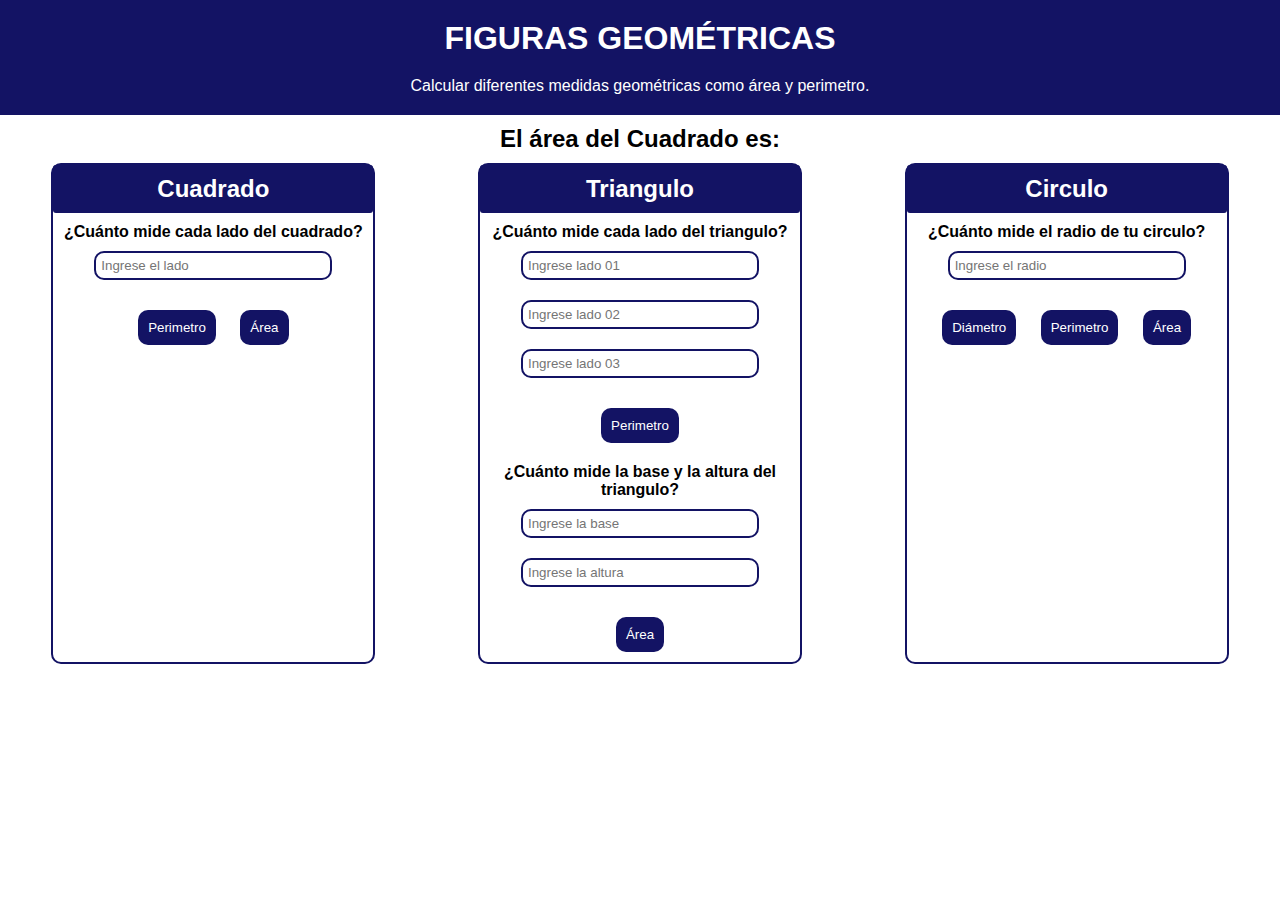
<file: Practica-DW1-FigurasGeometricas/index.html>
<!DOCTYPE html>
<html lang="es">
<head>
    <meta charset="UTF-8">
    <meta http-equiv="X-UA-Compatible" content="IE=edge">
    <meta name="viewport" content="width=device-width, initial-scale=1.0">
    <title>Figuras Geométricas</title>
    <link rel="stylesheet" href="CSS/estilos.css">
</head>
<body>
    <header>
        <h1 class="titulo">FIGURAS GEOMÉTRICAS</h1>
        <p class="slogan">Calcular diferentes medidas geométricas como área y perimetro.</p>
    </header>

    <main>
        <h2 class="resultado">El área del Cuadrado es: </h2>
        <div class="contenedor-principal">
        <div class="contenedor">
            <h2 class="subtitulo">Cuadrado</h2>
            <p class="preguntas">¿Cuánto mide cada lado del cuadrado?</p>
            <input type="number" name="numero" placeholder="Ingrese el lado" class="dato">
            <br>
            <input type="submit" value="Perimetro" class="boton">
            <input type="submit" value="Área" class="boton">
        </div>
        <div class="contenedor">
            <h2 class="subtitulo">Triangulo</h2>
            <p class="preguntas">¿Cuánto mide cada lado del triangulo?</p>
            <input type="number" name="numero" placeholder="Ingrese lado 01" class="dato">
            <input type="number" name="numero" placeholder="Ingrese lado 02" class="dato">
            <input type="number" name="numero" placeholder="Ingrese lado 03" class="dato">
            <br>
            <input type="submit" value="Perimetro" class="boton">
            <p class="preguntas">¿Cuánto mide la base y la altura del triangulo?</p>
            <input type="number" name="numero" placeholder="Ingrese la base" class="dato">
            <input type="number" name="numero" placeholder="Ingrese la altura" class="dato">
            <br>
            <input type="submit" value="Área" class="boton">
        </div>
        <div class="contenedor">
            <h2 class="subtitulo">Circulo</h2>
            <p class="preguntas">¿Cuánto mide el radio de tu circulo?</p>
            <input type="number" name="numero" placeholder="Ingrese el radio" class="dato">
            <br>
            <input type="submit" value="Diámetro" class="boton">
            <input type="submit" value="Perimetro" class="boton">
            <input type="submit" value="Área" class="boton">
        </div>
        </div>
    </main>

</body>
</html>
</file>
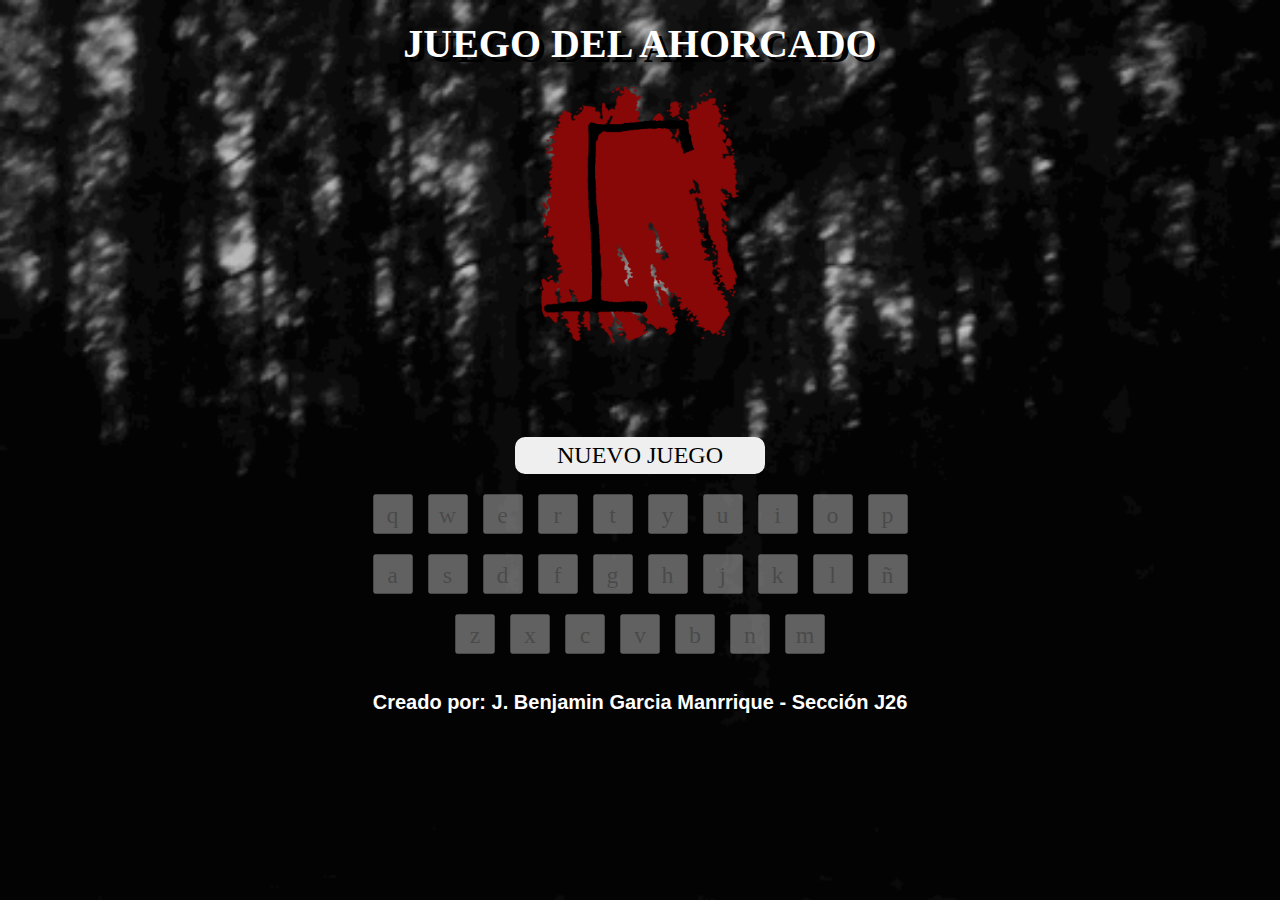
<file: Practica-DW2-PF-Ahorcado/index.html>
<!DOCTYPE html>
<html lang="es">

<head>
    <meta charset="UTF-8">
    <meta http-equiv="X-UA-Compatible" content="IE=edge">
    <meta name="viewport" content="width=device-width, initial-scale=1.0">
    <title>Juego del Ahorcado</title>
    <link rel="stylesheet" href="css/estilos.css">
</head>

<body>
    <header>
        <h1>Juego del Ahorcado</h1>
    </header>
    <main>
        <div class="contenedorImagen">
            <img id="imagen" src="img/img0.png" alt="Imagen rotativa sobre el juego del ahorcado">
        </div>
        <div>
            <p id="respuesta"></p>
            <p id="palabraFracturada"></p>
            <button id="nuevoJuego">NUEVO JUEGO</button>
             
            <div id="teclado">
                <button>q</button>
                <button>w</button>
                <button>e</button>
                <button>r</button>
                <button>t</button>
                <button>y</button>
                <button>u</button>
                <button>i</button>
                <button>o</button>
                <button>p</button>
            </div>
            <div id="teclado">
                <button>a</button>
                <button>s</button>
                <button>d</button>
                <button>f</button>
                <button>g</button>
                <button>h</button>
                <button>j</button>
                <button>k</button>
                <button>l</button>
                <button>ñ</button>
            </div>
            <div id="teclado">
                <button>z</button>
                <button>x</button>
                <button>c</button>
                <button>v</button>
                <button>b</button>
                <button>n</button>
                <button>m</button>
            </div>
        </div>
    </main>
    <br>
    <footer>
        <h2>Creado por: J. Benjamin Garcia Manrrique - Sección J26</h2>
    </footer>
</body>

</html>
<script src="js/logica.js"></script>

<!-- GBVCX -->
<!-- SDS -->
</file>
<file: Practica-DW1-FigurasGeometricas/CSS/estilos.css>
*{
    padding: 0;
    margin: 0;
    font-family: Arial, Helvetica, sans-serif;
}
header{
    background: rgb(19, 19, 100);
    color: white;
    text-align: center;
}
.titulo,.slogan {
    padding: 20px;
}
.titulo{
    padding-bottom: 0;
}

.resultado{
    text-align: center;
    padding: 10px;
}
.contenedor-principal{
    display: flex;
    justify-content: space-around;
}
.contenedor{
    border: 1px solid black;
    width: 25%;
    margin: 0px;
    padding: auto;
    border: 2px solid rgb(19, 19, 100);
    border-radius: 10px;
    display: flexbox;
    text-align: center;
}
.subtitulo{
    background: rgb(19, 19, 100);
    color: white;
    border-radius: 3px;
    padding: 10px;
    
}
.preguntas{
    text-align: center;
    padding: 10px;
    font-weight: 900;
}
.boton{
    display: inline;
    padding: 10px;
    margin: 10px;
    border: 0px;
    border-radius: 10px;
    background: rgb(19, 19, 100);
    color: white;
}
.boton:hover{
    opacity: 0.9;
    cursor: pointer;
}
.dato{
    margin: 0px 20px 20px 20px;
    padding: 5px;
    border-radius: 10px;
    width: 70%;
    border: 2px solid rgb(19, 19, 100);
}
</file>
<file: Practica-DW2-PF-Ahorcado/css/estilos.css>
*{
    margin: 0;
    padding: 0;
    font-family: 'Dead end';
    box-sizing: border-box;
    font-size: 24px;
}
body{ 
    background: url(../img/bosque.gif) no-repeat;
    background-size: cover;
    height: 100%;
}
h1{
    font-size: 40px;
    text-align: center;
    color: white;
    text-transform: uppercase;
    margin-top: 20px;
    margin-bottom: 20px;
    text-shadow: 5px 5px black;
}
.contenedorImagen{
    display: flex;
    justify-content: center;
}
#imagen{
    width: 200px;
    overflow: hidden;
}
#nuevoJuego{
    display: flex;
    justify-content: center;
    width: 250px;
    font-size: 24px;
    padding: 5px;
    margin: auto;
    margin-top: 20px;
    margin-bottom: 20px;
    border-style: none;
    border-radius: 10px;
}
#nuevoJuego:hover{
    background-color: #880707;
    color: white;
    cursor: pointer;
}
#palabraFracturada{
    height: 50px;
    display: flex;
    flex-wrap: wrap;
    gap: 3px;
    justify-content: center;
    color: white;
    align-items: center;
    margin-top: 20px;
    margin-bottom: 20px;
}
#palabraFracturada span{
    vertical-align: bottom;
    font-size: 30px;
    border-bottom: 2px solid white;
    width: 30px;
    height: 30px;
    text-align: center;
    margin-right: 8px;
    display: inline-block;
    
}
#respuesta{
    color: white;
    text-align: center;
    margin-top: 20px;
    margin-bottom: 20px;
    text-shadow: 3px 3px black;
}
#teclado{
    margin-top: 20px;
    display: flex;
    flex-wrap: wrap;
    gap: 15px;
    justify-content: center;
}
#teclado button{
    width: 40px;
    height: 40px;
    padding: 6px 0;
    text-align: center;
}
#teclado button:hover{
    background-color: #880707;
    color: white;
    cursor: pointer;
}
#teclado button:active{
    background-color: grey;
}
footer{
    position: relative;
    bottom: 0;
    width: 100%;
}
h2{
    font-family: Verdana, Geneva, Tahoma, sans-serif;
    font-size: 20px;
    text-align: center;
    color: white;
    text-shadow: 2px 2px black;
    padding: 10px;
    padding-bottom: 0;
}
</file>
